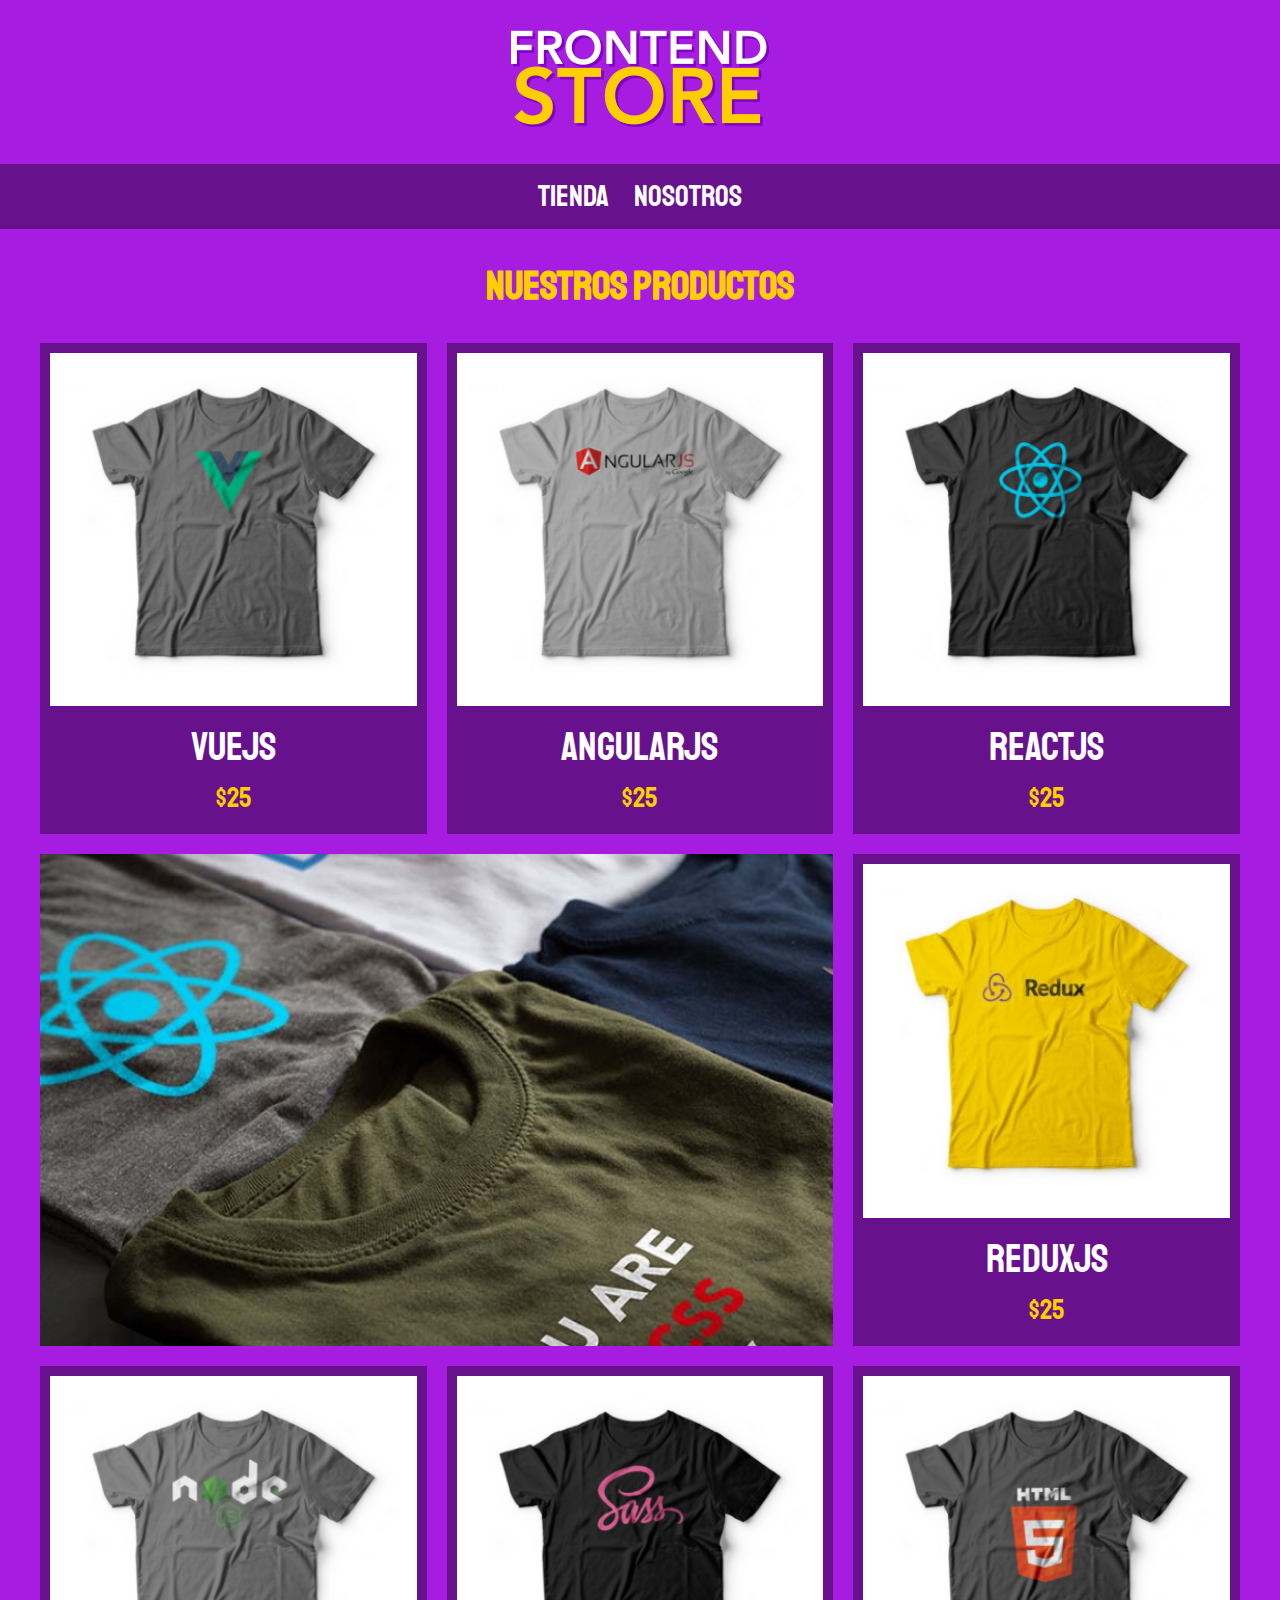
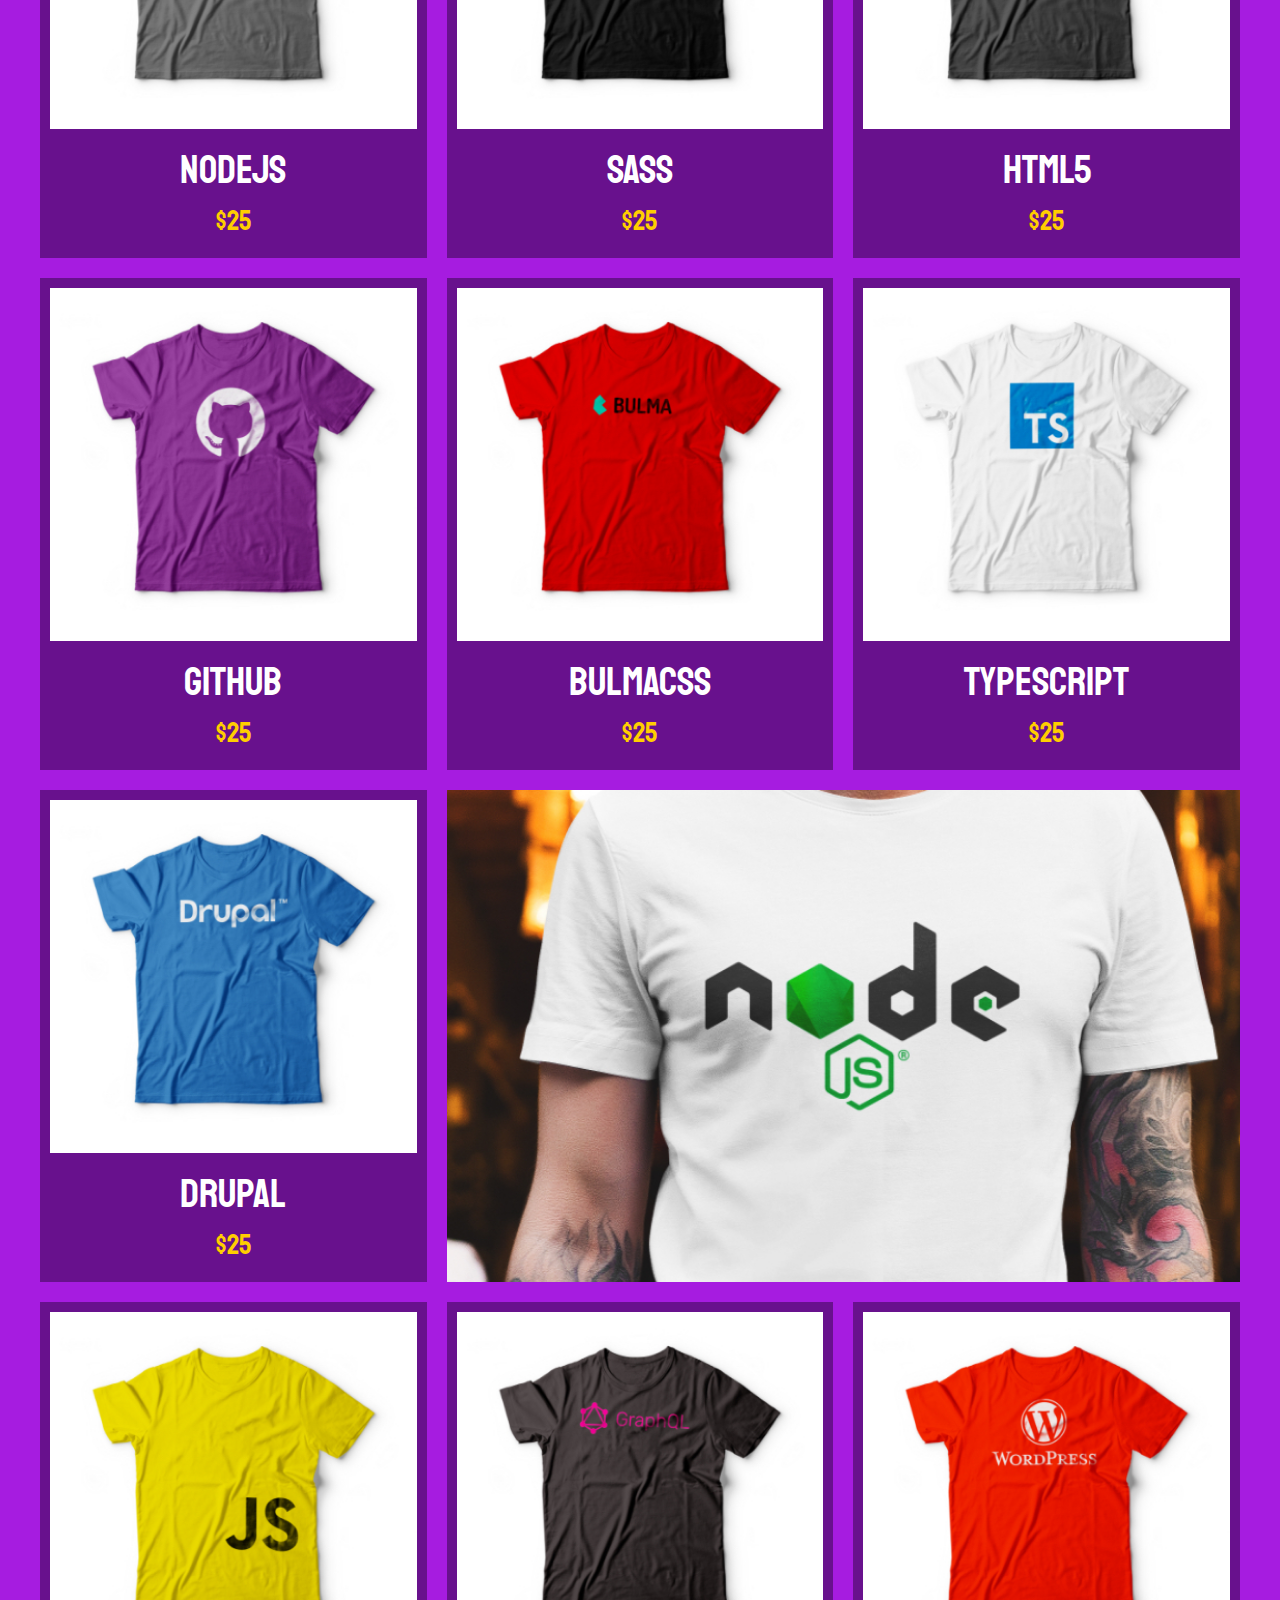
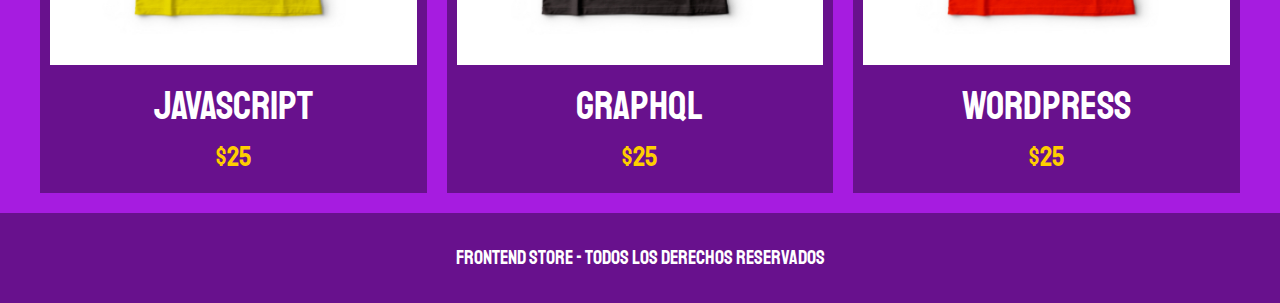
<file: index.html>
<!DOCTYPE html>
<html lang="en">
    <head>
        <meta charset="UTF-8">
        <meta http-equiv="X-UA-Compatible" content="IE=edge">
        <meta name="viewport" content="width=device-width, initial-scale=1.0">
        <title>FrontEnd Store</title>
        <link rel="stylesheet" href="css/normalize.css">
        <link href="https://fonts.googleapis.com/css2?family=Staatliches&display=swap" rel="stylesheet">
        <link rel="stylesheet" href="css/style.css">
    </head>
    <body>
        <header class="header">
            <a  href="index.html">
                <img class="header__logo" src="img/logo.png" alt="Logotipo">
            </a >
        </header>
        <nav class="navegacion">
            <a class="navegacion__enlace navegacion__enlace--activo"  href="index.html">tienda</a >
            <a class="navegacion__enlace"  href="nosotros.html">nosotros</a >
        </nav>
        <main class="contenedor">
            <h1>nuestros productos</h1>

            <div class="grid">
                <div class="producto">
                    <a href="producto.html">
                        <img class="producto__imagen" src="img/1.jpg" alt="imagen camisa">
                        <div class="producto__info">
                            <p class="producto__nombre">vuejs</p>
                            <p class="producto__precio">$25</p>
                        </div>
                    </a><!-- termina producto.htlm -->
                </div> <!-- termina producto -->
                <div class="producto">
                    <a href="producto.html">
                        <img class="producto__imagen" src="img/2.jpg" alt="imagen camisa">
                        <div class="producto__info">
                            <p class="producto__nombre">angularjs</p>
                            <p class="producto__precio">$25</p>
                        </div>
                    </a><!-- termina producto.htlm -->
                </div> <!-- termina producto -->
                <div class="producto">
                    <a href="producto.html">
                        <img class="producto__imagen" src="img/3.jpg" alt="imagen camisa">
                        <div class="producto__info">
                            <p class="producto__nombre">reactjs</p>
                            <p class="producto__precio">$25</p>
                        </div>
                    </a><!-- termina producto.htlm -->
                </div> <!-- termina producto -->
                <div class="producto">
                    <a href="producto.html">
                        <img class="producto__imagen" src="img/4.jpg" alt="imagen camisa">
                        <div class="producto__info">
                            <p class="producto__nombre">reduxjs</p>
                            <p class="producto__precio">$25</p>
                        </div>
                    </a><!-- termina producto.htlm -->
                </div> <!-- termina producto -->
                <div class="producto">
                    <a href="producto.html">
                        <img class="producto__imagen" src="img/5.jpg" alt="imagen camisa">
                        <div class="producto__info">
                            <p class="producto__nombre">nodejs</p>
                            <p class="producto__precio">$25</p>
                        </div>
                    </a><!-- termina producto.htlm -->
                </div> <!-- termina producto -->
                <div class="producto">
                    <a href="producto.html">
                        <img class="producto__imagen" src="img/6.jpg" alt="imagen camisa">
                        <div class="producto__info">
                            <p class="producto__nombre">sass</p>
                            <p class="producto__precio">$25</p>
                        </div>
                    </a><!-- termina producto.htlm -->
                </div> <!-- termina producto -->
                <div class="producto">
                    <a href="producto.html">
                        <img class="producto__imagen" src="img/7.jpg" alt="imagen camisa">
                        <div class="producto__info">
                            <p class="producto__nombre">html5</p>
                            <p class="producto__precio">$25</p>
                        </div>
                    </a><!-- termina producto.htlm -->
                </div> <!-- termina producto -->
                <div class="producto">
                    <a href="producto.html">
                        <img class="producto__imagen" src="img/8.jpg" alt="imagen camisa">
                        <div class="producto__info">
                            <p class="producto__nombre">github</p>
                            <p class="producto__precio">$25</p>
                        </div>
                    </a><!-- termina producto.htlm -->
                </div> <!-- termina producto -->
                <div class="producto">
                    <a href="producto.html">
                        <img class="producto__imagen" src="img/9.jpg" alt="imagen camisa">
                        <div class="producto__info">
                            <p class="producto__nombre">bulmacss</p>
                            <p class="producto__precio">$25</p>
                        </div>
                    </a><!-- termina producto.htlm -->
                </div> <!-- termina producto -->
                <div class="producto">
                    <a href="producto.html">
                        <img class="producto__imagen" src="img/10.jpg" alt="imagen camisa">
                        <div class="producto__info">
                            <p class="producto__nombre">typescript</p>
                            <p class="producto__precio">$25</p>
                        </div>
                    </a><!-- termina producto.htlm -->
                </div> <!-- termina producto -->
                <div class="producto">
                    <a href="producto.html">
                        <img class="producto__imagen" src="img/11.jpg" alt="imagen camisa">
                        <div class="producto__info">
                            <p class="producto__nombre">drupal</p>
                            <p class="producto__precio">$25</p>
                        </div>
                    </a><!-- termina producto.htlm -->
                </div> <!-- termina producto -->
                <div class="producto">
                    <a href="producto.html">
                        <img class="producto__imagen" src="img/12.jpg" alt="imagen camisa">
                        <div class="producto__info">
                            <p class="producto__nombre">javascript</p>
                            <p class="producto__precio">$25</p>
                        </div>
                    </a><!-- termina producto.htlm -->
                </div> <!-- termina producto -->
                <div class="producto">
                    <a href="producto.html">
                        <img class="producto__imagen" src="img/13.jpg" alt="imagen camisa">
                        <div class="producto__info">
                            <p class="producto__nombre">graphql</p>
                            <p class="producto__precio">$25</p>
                        </div>
                    </a><!-- termina producto.htlm -->
                </div> <!-- termina producto -->
                <div class="producto">
                    <a href="producto.html">
                        <img class="producto__imagen" src="img/14.jpg" alt="imagen camisa">
                        <div class="producto__info">
                            <p class="producto__nombre">wordpress</p>
                            <p class="producto__precio">$25</p>
                        </div>
                    </a><!-- termina producto.htlm -->
                </div> <!-- termina producto -->
                <div class="grafico grafico--camisas"></div>
                <div class="grafico grafico--node"></div>
            </div><!-- termina grid -->
        </main>
        <footer class="footer">
            <p class="footer__texto">FrontEnd Store - Todos los derechos Reservados</p>
        </footer>
    </body>

</html>
</file>
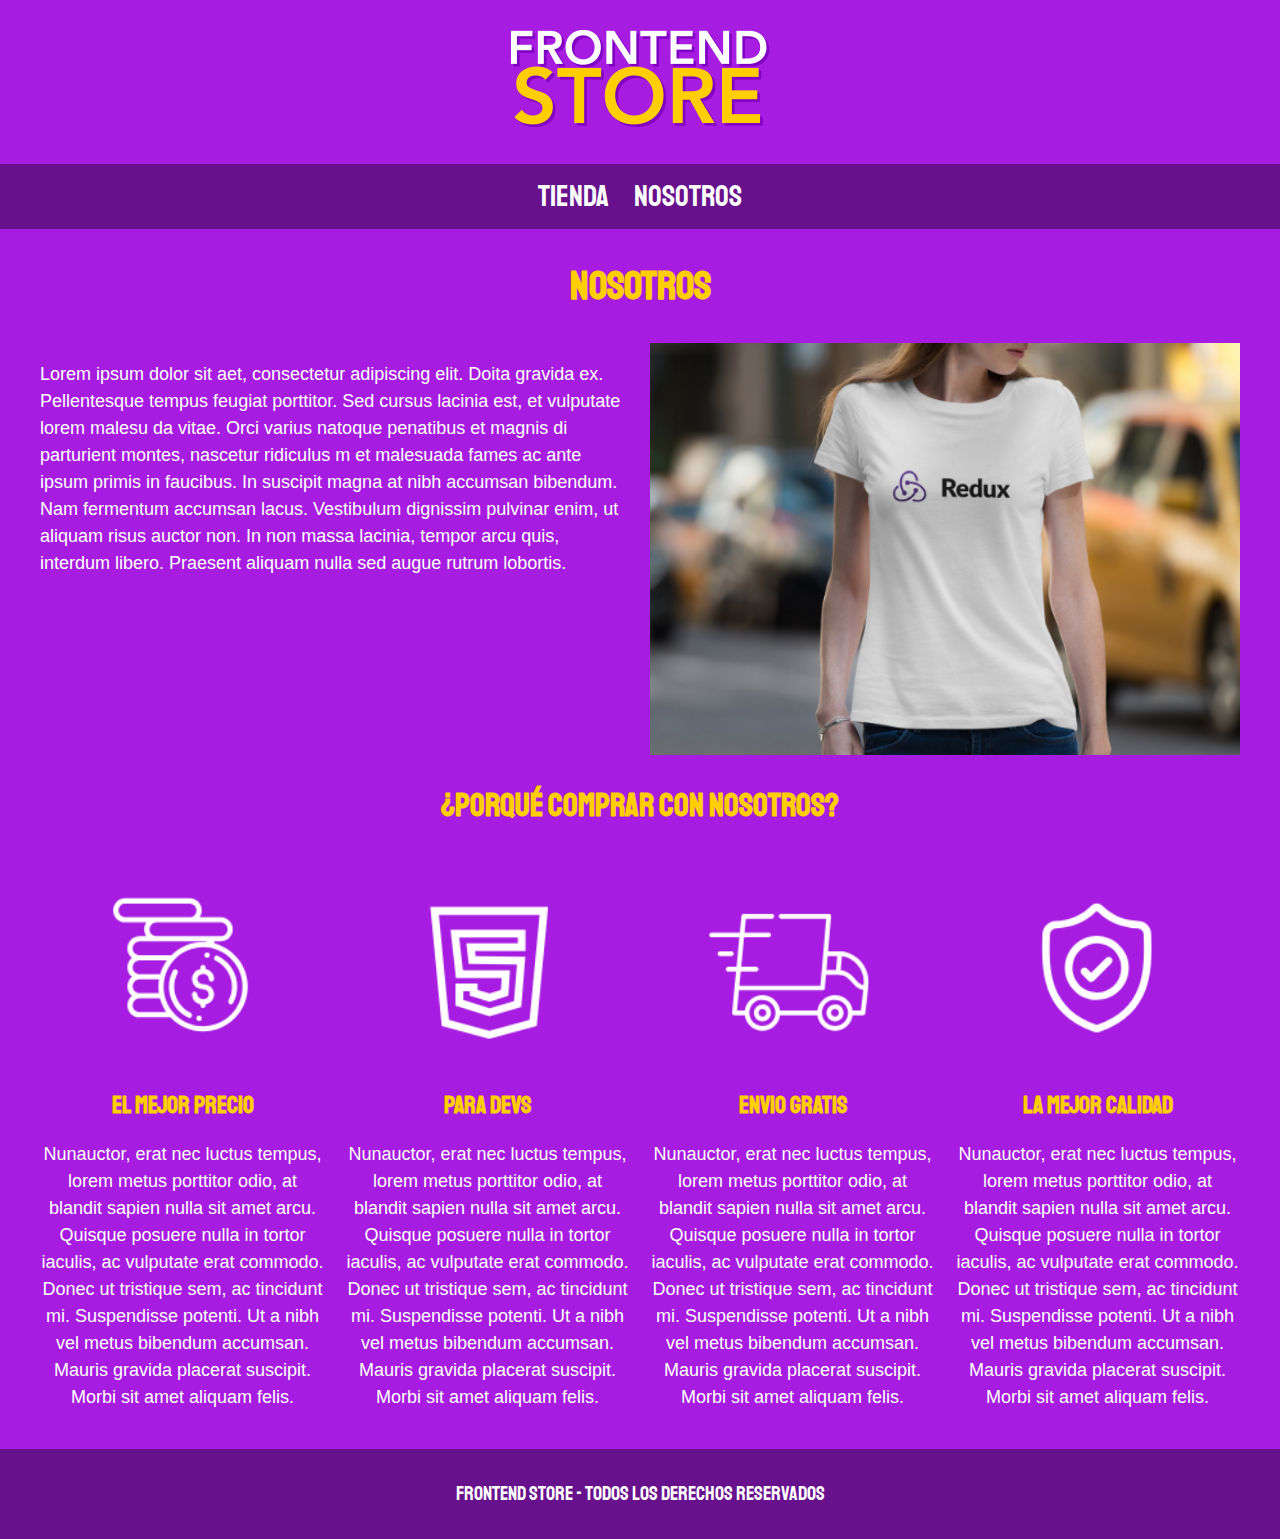
<file: nosotros.html>
<!DOCTYPE html>
<html lang="en">
    <head>
        <meta charset="UTF-8">
        <meta http-equiv="X-UA-Compatible" content="IE=edge">
        <meta name="viewport" content="width=device-width, initial-scale=1.0">
        <title>FrontEnd Store</title>
        <link rel="stylesheet" href="css/normalize.css">
        <link rel="preconnect" href="https://fonts.googleapis.com">
        <link rel="preconnect" href="https://fonts.gstatic.com" crossorigin>
        <link href="https://fonts.googleapis.com/css2?family=Staatliches&display=swap" rel="stylesheet">     
        <link rel="stylesheet" href="css/style.css">
    </head>

    <body>
        <header class="header">
            <a  href="index.html">
                <img class="header__logo" src="img/logo.png" alt="Logotipo">
            </a >
        </header>
        <nav class="navegacion">
            <a class="navegacion__enlace"  href="index.html">tienda</a >
            <a class="navegacion__enlace navegacion__enlace--activo"  href="nosotros.html">nosotros</a >
        </nav>
        <main class="contenedor">
            <h1>nosotros</h1>
            <div class="nosotros">
                <div class="nosotros__contenido">
                    <p>
                        Lorem ipsum dolor sit aet, consectetur adipiscing elit.
                        Doita
                        gravida ex. Pellentesque tempus feugiat porttitor.
                        Sed cursus lacinia est, et vulputate lorem malesu
                        da vitae.
                        Orci varius natoque penatibus et magnis di
                        parturient montes,
                        nascetur ridiculus m et malesuada
                        fames ac ante ipsum primis in faucibus. In suscipit magna at nibh
                        accumsan bibendum. Nam fermentum accumsan lacus. Vestibulum dignissim
                        pulvinar enim, ut aliquam risus auctor non. In non massa lacinia, tempor arcu quis,
                        interdum libero. Praesent aliquam nulla sed augue rutrum lobortis.
                    </p>
                </div><!-- termina clase nosotros__contenido -->
                <img class="nosotros__imagen" src="img/nosotros.jpg" alt="imagen nosotros">
            </div><!--termina clase nosotros-->
        </main><!--termina main-->
        <section class="contenedor comprar">
            <h2 class="comprar__titulo">¿porqué comprar con nosotros?</h2>
            <div class="bloques">
                <div class="bloque">
                    <img class="bloque__imagen"  src="img/icono_1.png" alt="porque compra">
                    <h3 class="bloque__titulo">el mejor precio</h3>
                    <p>Nunauctor, erat nec luctus tempus, lorem metus porttitor odio,
                        at blandit sapien nulla sit amet arcu. Quisque posuere nulla in
                        tortor iaculis, ac vulputate erat commodo. Donec ut tristique sem,
                        ac tincidunt mi. Suspendisse potenti. Ut a nibh vel metus bibendum accumsan.
                        Mauris gravida placerat suscipit. Morbi sit amet aliquam felis.</p>
                </div><!--termina clase bloque-->
                <div class="bloque">
                    <img class="bloque__imagen"  src="img/icono_2.png" alt="porque compra">
                    <h3 class="bloque__titulo">para devs</h3>
                    <p>Nunauctor, erat nec luctus tempus, lorem metus porttitor odio,
                        at blandit sapien nulla sit amet arcu. Quisque posuere nulla in
                        tortor iaculis, ac vulputate erat commodo. Donec ut tristique sem,
                        ac tincidunt mi. Suspendisse potenti. Ut a nibh vel metus bibendum accumsan.
                        Mauris gravida placerat suscipit. Morbi sit amet aliquam felis.</p>
                </div><!--termina clase bloque-->
                <div class="bloque">
                    <img class="bloque__imagen"  src="img/icono_3.png" alt="porque compra">
                    <h3 class="bloque__titulo">envio gratis</h3>
                    <p>Nunauctor, erat nec luctus tempus, lorem metus porttitor odio,
                        at blandit sapien nulla sit amet arcu. Quisque posuere nulla in
                        tortor iaculis, ac vulputate erat commodo. Donec ut tristique sem,
                        ac tincidunt mi. Suspendisse potenti. Ut a nibh vel metus bibendum accumsan.
                        Mauris gravida placerat suscipit. Morbi sit amet aliquam felis.</p>
                </div><!--termina clase bloque-->
                <div class="bloque">
                    <img class="bloque__imagen" src="img/icono_4.png" alt="porque compra">
                    <h3 class="bloque__titulo">la mejor calidad</h3>
                    <p>Nunauctor, erat nec luctus tempus, lorem metus porttitor odio,
                        at blandit sapien nulla sit amet arcu. Quisque posuere nulla in
                        tortor iaculis, ac vulputate erat commodo. Donec ut tristique sem,
                        ac tincidunt mi. Suspendisse potenti. Ut a nibh vel metus bibendum accumsan.
                        Mauris gravida placerat suscipit. Morbi sit amet aliquam felis.</p>
                </div><!--termina clase bloque-->
            </div><!--termina clase bloques-->
        </section>
        <footer class="footer">
            <p class="footer__texto">FrontEnd Store - Todos los derechos Reservados</p>
        </footer>
    </body><!-- aqui termina el body -->

</html>
</file>
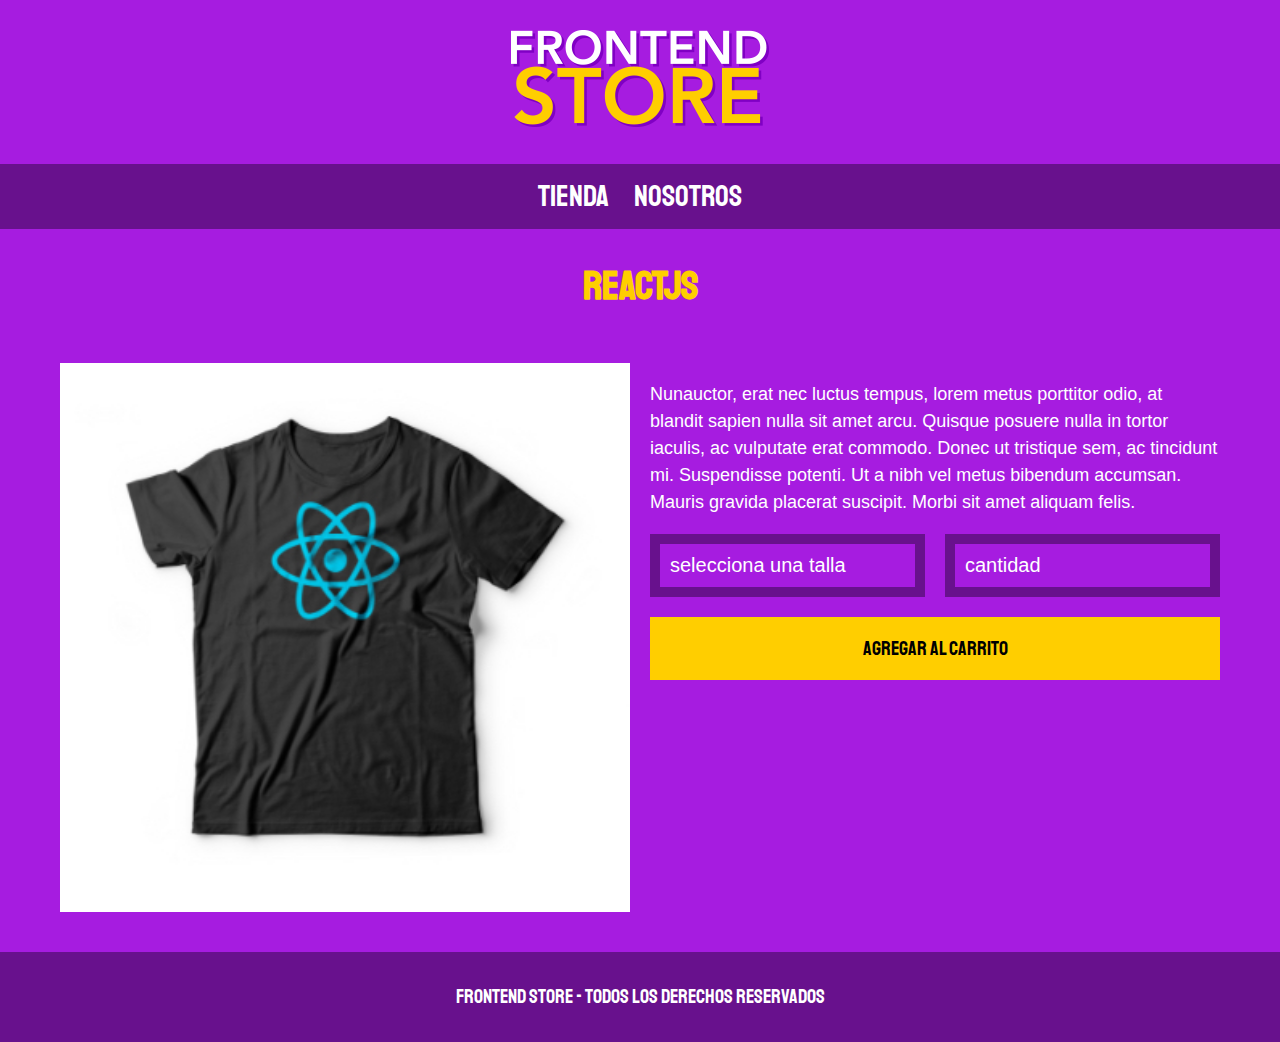
<file: producto.html>
<!DOCTYPE html>
<html lang="en">
    <head>
        <meta charset="UTF-8">
        <meta http-equiv="X-UA-Compatible" content="IE=edge">
        <meta name="viewport" content="width=device-width, initial-scale=1.0">
        <title>FrontEnd Store</title>
        <link rel="stylesheet" href="css/normalize.css">
        <link rel="preconnect" href="https://fonts.googleapis.com">
        <link rel="preconnect" href="https://fonts.gstatic.com" crossorigin>
        <link href="https://fonts.googleapis.com/css2?family=Staatliches&display=swap" rel="stylesheet">     
        <link rel="stylesheet" href="css/style.css">
    </head>

    <body>
        <header class="header">
            <a  href="index.html">
                <img class="header__logo" src="img/logo.png" alt="Logotipo">
            </a >
        </header>
        <nav class="navegacion">
            <a class="navegacion__enlace navegacion__enlace--activo"  href="index.html">tienda</a >
            <a class="navegacion__enlace"  href="nosotros.html">nosotros</a >
        </nav>
        <main class="contenedor">
            <h1>reactjs</h1>
            <div class="camisa">
                <img class="camisa__imagen" src="img/3.jpg" alt="Imagen del Producto">
                <div class="camisa__contenido">
                    <p>Nunauctor, erat nec luctus tempus, lorem metus porttitor odio,
                        at blandit sapien nulla sit amet arcu. Quisque posuere nulla in
                        tortor iaculis, ac vulputate erat commodo. Donec ut tristique sem,
                        ac tincidunt mi. Suspendisse potenti. Ut a nibh vel metus bibendum accumsan.
                        Mauris gravida placerat suscipit. Morbi sit amet aliquam felis.</p>
                        <form class="formulario">
                            <select class="formulario__campo">
                                <option disabled selected>selecciona una talla</option>
                                <option class="formulario__campo--option">chica</option>
                                <option class="formulario__campo--option">mediana</option>
                                <option class="formulario__campo--option">grande</option>
                            </select>
                            <input class="formulario__campo" type="number" placeholder="cantidad" min="1">
                            <input class="formulario__submit" type="submit" value="agregar al carrito">
                        </form>
                </div>
            </div>
        </main>
        <footer class="footer">
            <p class="footer__texto">FrontEnd Store - Todos los derechos Reservados</p>
        </footer>
    </body><!-- aqui termina el body -->

</html>
</file>
<file: css/style.css>
:root{
    --primario: #a61ce0;
    --primarioOscuro: #68118d;
    --secundario: #ffce00;
    --secundarioOscuro: rgb(233,287,2);
    --blanco: #fff;
    --negro: #000;
    --fuentePrincipal: 'Staatliches', cursive;

}
/* ===================== GLOBALES ====================================*/
html{
    font-size: 62.5%;
    box-sizing: border-box;
    scroll-snap-type: y mandatory;
}
 *, *:before, *:after{
    box-sizing: inherit;
}
body{
    font-size: 16px;
    background-color: var(--primario);
    line-height: 1.5;
}
/* ===================== PARRAFOS ====================================*/
p{
    font-size: 1.8rem;
    font-family: Arial, Helvetica, sans-serif;
    color: var(--blanco);
}
a{text-decoration: none;}
img{width: 100%;}
.contenedor{
    max-width: 120rem;
    margin: 0 auto;
}
h1, h2, h3{
    text-align: center;
    color: var(--secundario);
    font-family: var(--fuentePrincipal);
}
h1{font-size: 4rem;}
h2{font-size: 3.2rem;}
h3{font-size: 2.4rem;}
/* ===================== HEADER ====================================*/
.header{
    display: flex;
    justify-content: center;
}
.header__logo{
    margin: 3rem 0;
}
/* ===================== FOOTER ====================================*/
.footer{
    background-color: var(--primarioOscuro);
    padding: 1rem 0;
    margin-top: 2rem;
}
.footer__texto{
    font-family: var(--fuentePrincipal);
    text-align: center;
    font-size: 2rem;
}
/* ===================== NAVEGACION ====================================*/
.navegacion{
    background-color: var(--primarioOscuro);
    padding: 1rem 0;
    display: flex;
    justify-content: center;
    gap: 2.5rem;
}
.navegacion__enlace{
    font-family: var(--fuentePrincipal);
    color: var(--blanco);
    font-size: 3rem;
}
.navegacion__enlace:last-of-type{
    margin-right: 0;
}
.navegacion__enlace--activo:hover,
.navegacion__enlace:hover{
    color: var(--secundario);
}
/* ===================== GRID ====================================*/
.grid{
    display: grid;
    grid-template-columns: repeat(2, 1fr);
    gap: 2rem;
}
@media(min-width: 768px){
    .grid{
        grid-template-columns: repeat(3, 1fr);
    }
}
/* ===================== PRODUCTOS ====================================*/
.producto{
    background-color: var(--primarioOscuro);
    padding: 1rem;
}
.producto__nombre{
    font-size: 4rem;
}
.producto__precio{
    font-size: 2.8rem;
    color: var(--secundario);
}
.producto__nombre,
.producto__precio{
    font-family: var(--fuentePrincipal);
    margin: 1rem 0;
    text-align: center;
    line-height: 1.2;
}
/* ===================== GRAFICO ====================================*/
.grafico{
    min-height: 30rem;
    background-repeat: no-repeat;
    background-size: cover;
    grid-column: 1 / 3;
}
.grafico--camisas{
    grid-row: 2 / 3;
    background-image: url(../img/grafico1.jpg);
}
.grafico--node{
    background-image: url(../img/grafico2.jpg);
    grid-row: 8 / 9;
}
@media(min-width: 768px){
    .grafico--node{
        grid-row: 5 / 6;
        grid-column: 2 / 4;
    }
}
/* ===================== NOSOTROS ====================================*/
.nosotros{
    display: grid;
    grid-template-rows: repeat(2, auto);
}
@media(min-width: 768px){
    .nosotros{
        grid-template-columns: repeat(2, 1fr); /* MEDIAQUERI DE NOSOTROS */
        column-gap: 2rem;
    }
}
.nosotros__imagen{
    grid-row: 1 / 2;
}
@media(min-width: 768px){
    .nosotros__imagen{
        grid-column: 2 / 3; /* MEDIAQUERI DE NOSTROS__IMAGEN */
    }    
}
/* ===================== BLOQUES ====================================*/
.bloques{
    display: grid;
    grid-template-columns: repeat(2 , 1fr);
    gap: 2rem;
}
@media(min-width: 768px){
    .bloques{
        grid-template-columns: repeat(4 , 1fr);
    }
}
.bloque{
    text-align: center;
}
.bloque__titulo{
    margin: 0;
}
/* ===================== PAGINA DEL PRODUCTO ====================================*/
.camisa{
    padding: 2rem;
}
@media(min-width: 768px){
    .camisa{
        display: grid;
        grid-template-columns: repeat(2 , 1fr);
        column-gap: 2rem;
    }
}
.formulario{
    display: grid;
    grid-template-columns: repeat(2 , 1fr);
    gap: 2rem;
}
.formulario__campo{
    border: 1rem solid var(--primarioOscuro);
    background-color: transparent;
    color: var(--blanco);
    font-size: 2rem;
    font-family: Arial, Helvetica, sans-serif;
    padding: 1rem;
    appearance: none;
    min-width: 50%;
}
.formulario__campo--option{
    background-color: gainsboro;
    color:var(--negro);
}
.formulario__submit{
    background-color: var(--secundario);
    border: none;
    font-size: 2rem;
    font-family: var(--fuentePrincipal);
    padding: 2rem;
    transition: background-color .3s ease;
    grid-column: 1 / 3;
}
.formulario__submit:hover{
    cursor: pointer;
    background-color: var(--secundarioOscuro);
}
::placeholder { /* Chrome, Firefox, Opera, Safari 10.1+ */ color: var(--blanco);}
</file>
